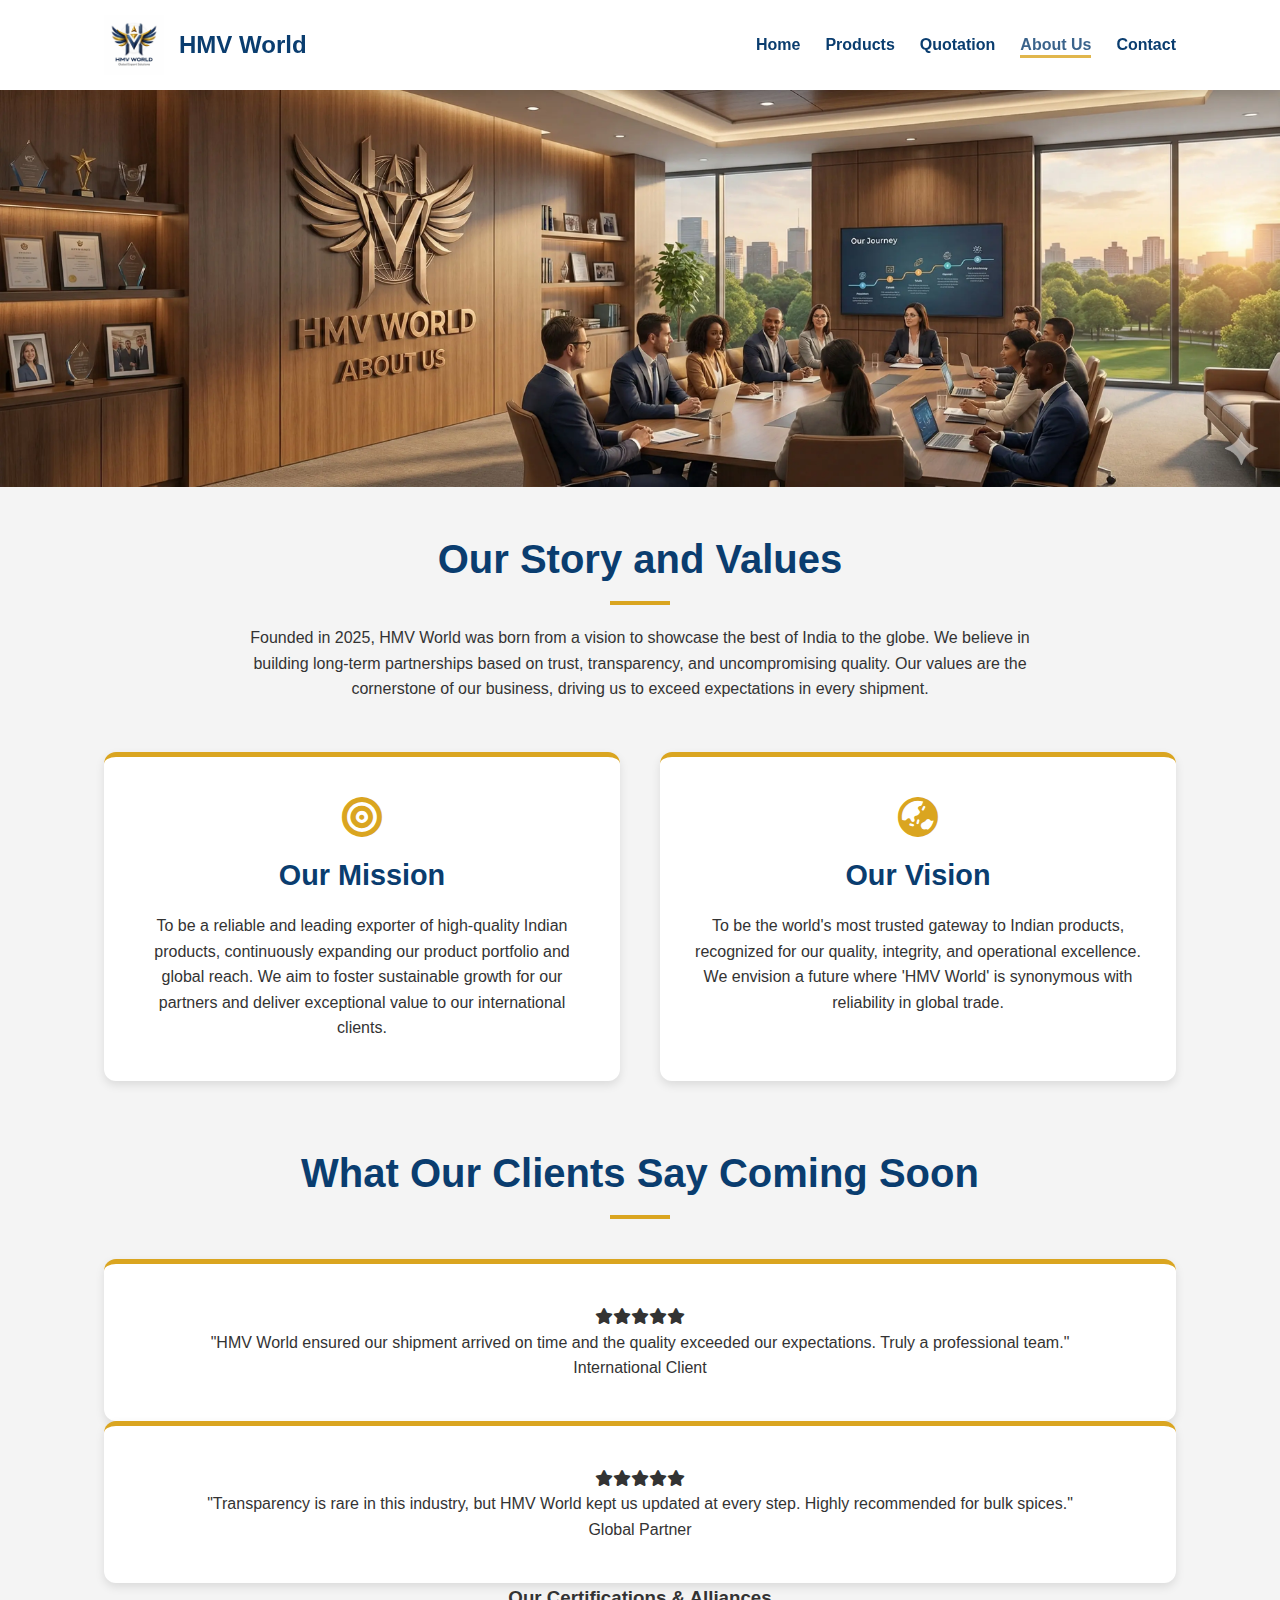
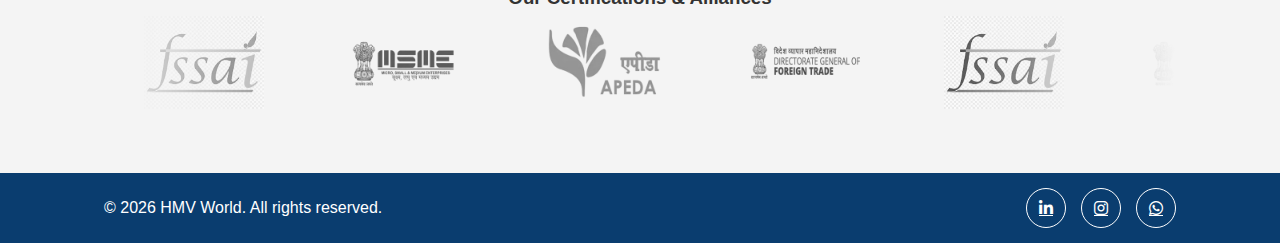
<file: about.html>
<!DOCTYPE html>
<html lang="en">
<head>
    <meta charset="UTF-8">
    <meta name="viewport" content="width=device-width, initial-scale=1.0">
    <title>About Us | HMV World</title>
    <meta http-equiv="Content-Security-Policy" content="default-src 'self'; script-src 'self' https://cdn.jsdelivr.net https://cdnjs.cloudflare.com 'unsafe-inline'; style-src 'self' https://cdnjs.cloudflare.com https://fonts.googleapis.com 'unsafe-inline'; img-src 'self' data:; font-src 'self' https://cdnjs.cloudflare.com https://fonts.gstatic.com; connect-src 'self' https://api.emailjs.com https://ipapi.co;">

    <link rel="stylesheet" href="style.css">
    <link rel="stylesheet" href="https://cdnjs.cloudflare.com/ajax/libs/font-awesome/6.5.1/css/all.min.css" crossorigin="anonymous" referrerpolicy="no-referrer">
    <link href="https://fonts.googleapis.com/css2?family=Poppins:wght@400;600;700&display=swap" rel="stylesheet">
</head>
<body>

    <div id="app-header"></div>

    <div class="page-hero">...</div>	

    <div class="page-hero">
        <img src="assets/pages/About%20Us.webp" alt="About Us">
    </div>

    <section id="about" class="about-section section" style="padding-top: 40px;">
        <div class="container">
            
            <div class="about-story">
                <h2>Our Story and Values</h2>
                <p>Founded in 2025, HMV World was born from a vision to showcase the best of India to the globe. We believe in building long-term partnerships based on trust, transparency, and uncompromising quality. Our values are the cornerstone of our business, driving us to exceed expectations in every shipment.</p>
            </div>
            
            <div class="about-grid">
                <div class="info-card">
                    <i class="fas fa-bullseye" style="font-size: 2.5rem; color: var(--primary-gold); margin-bottom: 15px;"></i>
                    <h3>Our Mission</h3>
                    <p>To be a reliable and leading exporter of high-quality Indian products, continuously expanding our product portfolio and global reach. We aim to foster sustainable growth for our partners and deliver exceptional value to our international clients.</p>
                </div>

                <div class="info-card">
                    <i class="fas fa-globe-asia" style="font-size: 2.5rem; color: var(--primary-gold); margin-bottom: 15px;"></i>
                    <h3>Our Vision</h3>
                    <p>To be the world's most trusted gateway to Indian products, recognized for our quality, integrity, and operational excellence. We envision a future where 'HMV World' is synonymous with reliability in global trade.</p>
                </div>
            </div>

            <div class="testimonials-section">
                <h2 class="section-title">What Our Clients Say <span class="coming-soon-badge">Coming Soon</span></h2>
                <div class="testimonial-grid">
                    
                    <div class="info-card testimonial-card">
                        <div class="stars">
                            <i class="fas fa-star"></i><i class="fas fa-star"></i><i class="fas fa-star"></i><i class="fas fa-star"></i><i class="fas fa-star"></i>
                        </div>
                        <p>"HMV World ensured our shipment arrived on time and the quality exceeded our expectations. Truly a professional team."</p>
                        <div class="client-info">
                            <div class="client-photo"></div>
                            <span class="client-name">International Client</span>
                        </div>
                    </div>

                    <div class="info-card testimonial-card">
                        <div class="stars">
                            <i class="fas fa-star"></i><i class="fas fa-star"></i><i class="fas fa-star"></i><i class="fas fa-star"></i><i class="fas fa-star"></i>
                        </div>
                        <p>"Transparency is rare in this industry, but HMV World kept us updated at every step. Highly recommended for bulk spices."</p>
                        <div class="client-info">
                            <div class="client-photo"></div>
                            <span class="client-name">Global Partner</span>
                        </div>
                    </div>

                </div>
            </div>

            <div class="partners-section">
                <h3>Our Certifications & Alliances</h3>
                <div class="scrolling-partners">
                    <div class="partners-track">
                        <img class="partner-logo" src="assets/partners/fssai.webp" alt="FSSAI">
                        <img class="partner-logo" src="assets/partners/msme.webp" alt="MSME">
                        <img class="partner-logo" src="assets/partners/apeda.webp" alt="APEDA">
                        <img class="partner-logo" src="assets/partners/dgft.webp" alt="DGFT">
                        <img class="partner-logo" src="assets/partners/fssai.webp" alt="FSSAI">
                        <img class="partner-logo" src="assets/partners/msme.webp" alt="MSME">
                        <img class="partner-logo" src="assets/partners/apeda.webp" alt="APEDA">
                    </div>
                </div>
            </div>
        </div>
    </section>

	 <div id="app-footer"></div>
    <script src="script.js"></script>
</body>
</html>
</file>
<file: style.css>
/* ============================================ */
/* 1. GLOBAL & ROOT VARIABLES
/* ============================================ */
:root {
    --primary-blue: #0a3d6f;
    --primary-gold: #daa520;
    --dark-grey: #333;
    --light-grey: #f4f4f4;
    --white: #ffffff;
    --shadow: 0 4px 10px rgba(0,0,0,0.1);
    
    --font-heading: 'Poppins', sans-serif;
    --font-body: 'Roboto', sans-serif;
}

* { margin: 0; padding: 0; box-sizing: border-box; }
html { scroll-behavior: smooth; font-size: 16px; }

body {
    font-family: var(--font-body);
    color: var(--dark-grey);
    line-height: 1.6;
    min-height: 100vh;
    display: flex;
    flex-direction: column;
    /* FIX 2: Add padding to body because header is now fixed */
    padding-top: 90px; 
    /* Cursor Style */
    cursor: url("assets/logo/mouse%20cursor.webp") 16 16, auto;
}
@media (max-width: 768px) { body, button, a { cursor: auto; } }

/* UPDATED CONTAINER */
.container { 
    max-width: 1200px; 
    margin: 0 auto; 
    padding: 0 5%; 
}
@media (max-width: 768px) { .container { padding: 0 25px; } }

/* Sections */
section { padding: 60px 0; }
section:nth-child(even) { background-color: var(--light-grey); }

.section-title {
    font-family: var(--font-heading);
    font-size: 2.5rem;
    color: var(--primary-blue);
    text-align: center;
    margin-bottom: 40px;
    position: relative;
}
.section-title::after {
    content: ''; display: block; width: 60px; height: 4px;
    background-color: var(--primary-gold); margin: 10px auto 0;
}

/* Buttons */
.btn {
    display: inline-block; padding: 12px 28px;
    font-family: var(--font-heading); font-weight: 600; font-size: 1rem;
    text-decoration: none; border-radius: 5px;
    transition: all 0.3s ease; cursor: pointer; border: none;
}
.btn-primary {
    background-color: var(--primary-gold); 
    color: var(--primary-blue); /* Accessibility Fix */
    font-weight: 700;
    box-shadow: 0 2px 5px rgba(218, 165, 32, 0.4);
}
.btn-primary:hover {
    background-color: #c5931a; 
    color: var(--white);
    transform: translateY(-3px);
    box-shadow: 0 4px 8px rgba(218, 165, 32, 0.5);
}

/* ============================================ */
/* 2. HEADER (FIX 2: FIXED POSITION)
/* ============================================ */
.header {
    background-color: var(--white); box-shadow: var(--shadow);
    padding: 15px 0; 
    /* CHANGED: Fixed position to stay at top */
    position: fixed; 
    top: 0; 
    left: 0;
    width: 100%; 
    z-index: 1000;
}
.header-container { display: flex; justify-content: space-between; align-items: center; }
.logo { display: flex; align-items: center; text-decoration: none; }
.logo-img { width: 60px; height: 60px; margin-right: 15px; }
.logo-text { display: flex; flex-direction: column; }
.logo-name {
    font-family: var(--font-heading); font-size: 1.5rem;
    font-weight: 700; color: var(--primary-blue); line-height: 1;
}
/* FIX 1: Style for the tagline */
.logo-tagline { font-size: 0.8rem; color: var(--dark-grey); display: block; font-weight: 500; }

.nav-list { display: flex; list-style: none; gap: 25px; }
.nav-link {
    text-decoration: none; color: var(--primary-blue);
    font-family: var(--font-heading); font-weight: 600;
    position: relative; padding: 5px 0; transition: color 0.3s ease;
}
.nav-link:hover, .nav-link.active { color: var(--primary-blue); opacity: 0.8; }
.nav-link::after {
    content: ''; display: block; width: 0; height: 3px;
    background-color: var(--primary-gold); position: absolute;
    bottom: 0; left: 0; transition: width 0.3s ease;
}
.nav-link:hover::after, .nav-link.active::after { width: 100%; }

/* ============================================ */
/* 3. HERO & CONTENT
/* ============================================ */
.hero { height: 80vh; position: relative; overflow: hidden; width: 100%; padding: 0; }
.slider { width: 500%; height: 100%; display: flex; animation: slide 25s infinite linear; }
.slide { width: 20%; height: 100%; background-size: cover; background-position: center; }

@keyframes slide {
    0% { transform: translateX(0); }
    100% { transform: translateX(0); } /* Simplified for brevity, add full keyframes if needed */
}
/* Restore full animation keyframes from previous if slider moves */
@keyframes slide {
    0%, 16% { transform: translateX(0); }
    20%, 36% { transform: translateX(-20%); }
    40%, 56% { transform: translateX(-40%); }
    60%, 76% { transform: translateX(-60%); }
    80%, 96% { transform: translateX(-80%); }
    100% { transform: translateX(0); }
}

.hero-overlay { background-color: rgba(10, 61, 111, 0.35); position: absolute; top: 0; left: 0; width: 100%; height: 100%; pointer-events: none; }
.hero-cta { position: absolute; right: 40px; top: 50%; transform: translateY(-50%); pointer-events: auto; z-index: 20; }
.large-cta { padding: 16px 30px; font-size: 1.05rem; border-radius: 8px; box-shadow: 0 6px 18px rgba(0,0,0,0.25); }

.page-hero { width: 100%; margin-bottom: 0; line-height: 0; }
.page-hero img { width: 100%; height: auto; display: block; object-fit: cover; }

/* ============================================ */
/* 4. OTHER SECTIONS (Welcome, Products, About)
/* ============================================ */
.welcome-grid { display: grid; grid-template-columns: 2fr 1fr; gap: 40px; align-items: center; }
.welcome-content h2 { font-family: var(--font-heading); font-size: 2rem; color: var(--primary-blue); margin-bottom: 15px; }
.welcome-info-boxes { display: flex; flex-direction: column; gap: 20px; }
.info-box { background-color: var(--white); padding: 20px; border-radius: 8px; box-shadow: var(--shadow); border-left: 5px solid var(--primary-gold); }
.info-box h3 { font-family: var(--font-heading); color: var(--primary-blue); font-size: 1.1rem; margin-bottom: 5px; }

.products-grid-container { display: grid; grid-template-columns: repeat(auto-fit, minmax(220px, 1fr)); gap: 25px; align-items: start; justify-content: center; padding-top: 20px; }
.category-card { background: var(--primary-blue); color: var(--white); border-radius: 12px; box-shadow: 0 5px 15px rgba(0,0,0,0.2); display: flex; flex-direction: column; align-items: center; justify-content: center; text-align: center; min-height: 180px; position: relative; overflow: hidden; cursor: pointer; transition: all 0.3s ease; }
.category-card:hover { transform: translateY(-8px); background: #082d50; box-shadow: 0 12px 25px rgba(0,0,0,0.3); }
.category-header { padding: 20px; width: 100%; height: 100%; display: flex; flex-direction: column; align-items: center; justify-content: center; transition: all 0.3s ease; }
.category-icon { font-size: 3.5rem; color: var(--white); margin-bottom: 15px; }
.category-header h3 { color: var(--white); margin: 0; }
.category-varieties { font-size: 0.9rem; color: rgba(255, 255, 255, 0.7); margin-top: 5px; }

.category-card.active { grid-column: 1 / -1; background: transparent; box-shadow: none; border-radius: 0; order: -1; min-height: auto; height: auto; overflow: visible; transform: none; cursor: default; justify-content: start; margin-bottom: 20px; }
.category-card.active:hover { background: transparent; transform: none; box-shadow: none; }
.category-card.active .category-header { background: var(--white); width: 300px; max-width: 90%; height: auto; padding: 20px; border: 2px solid var(--primary-gold); border-bottom: 1px solid var(--white); border-radius: 15px 15px 0 0; margin-bottom: -2px; z-index: 5; box-shadow: 0 -5px 15px rgba(0,0,0,0.05); }
.category-card.active .category-icon { color: var(--primary-gold); font-size: 2.5rem; margin-bottom: 10px; }
.category-card.active h3 { color: var(--primary-blue); font-size: 1.5rem; }
.category-card.active .category-varieties { color: #777; }

.sub-products-list { display: none; }
.category-card.active .sub-products-list { display: flex; flex-wrap: wrap; justify-content: center; gap: 40px; width: 100%; background: var(--white); border: 2px solid var(--primary-gold); border-radius: 8px; padding: 60px 30px 40px 30px; z-index: 1; box-shadow: 0 10px 40px rgba(0,0,0,0.1); animation: fadeIn 0.4s ease-out; }
.sub-item { display: flex; flex-direction: column; align-items: center; width: 120px; text-align: center; cursor: pointer; transition: transform 0.3s ease; }
.sub-item:hover { transform: translateY(-8px); }
.sub-img { width: 100px; height: 100px; border-radius: 50%; object-fit: cover; border: 4px solid var(--white); box-shadow: 0 5px 15px rgba(0,0,0,0.15); margin-bottom: 15px; transition: all 0.3s ease; }
.sub-item:hover .sub-img { border-color: var(--primary-gold); box-shadow: 0 8px 20px rgba(218, 165, 32, 0.3); }
.sub-name { font-family: var(--font-heading); font-weight: 600; color: var(--primary-blue); font-size: 0.95rem; line-height: 1.3; }

/* About & Partners */
.about-content { max-width: 800px; margin: 0 auto 40px auto; text-align: center; }
.about-story { max-width: 800px; margin: 0 auto 50px auto; text-align: center; }
.about-story h2 { font-family: var(--font-heading); font-size: 2.5rem; color: var(--primary-blue); margin-bottom: 20px; position: relative; display: inline-block; }
.about-story h2::after { content: ''; display: block; width: 60px; height: 4px; background-color: var(--primary-gold); margin: 10px auto 0; }
.about-grid { display: grid; grid-template-columns: 1fr 1fr; gap: 40px; margin-bottom: 60px; }
.info-card { background: var(--white); padding: 40px 30px; border-radius: 12px; box-shadow: var(--shadow); text-align: center; transition: all 0.3s ease; border-top: 5px solid var(--primary-gold); }
.info-card:hover { transform: translateY(-10px); box-shadow: 0 15px 30px rgba(0,0,0,0.2); }
.info-card h3 { font-family: var(--font-heading); font-size: 1.8rem; color: var(--primary-blue); margin-bottom: 15px; }

.partners-section { text-align: center; }
.scrolling-partners { width: 100%; overflow: hidden; mask-image: linear-gradient(to right, transparent, white 20%, white 80%, transparent); -webkit-mask-image: linear-gradient(to right, transparent, white 20%, white 80%, transparent); }
.partners-track { display: flex; width: calc(200px * 10); animation: scroll 20s linear infinite; }
.partners-track img { width: 200px; height: 100px; object-fit: contain; padding: 0 40px; filter: grayscale(100%); opacity: 0.7; cursor: pointer; transition: all 0.3s ease; }
.partners-track img:hover { filter: grayscale(0%); opacity: 1; transform: scale(1.05); }
@keyframes scroll { 0% { transform: translateX(0); } 100% { transform: translateX(calc(-200px * 4)); } }

/* ============================================ */
/* 5. FORM (Updated)
/* ============================================ */
.quotation-form { max-width: 900px; margin: 0 auto; background-color: var(--white); padding: 30px; border-radius: 8px; box-shadow: var(--shadow); }
.quotation-form-grid { display: grid; grid-template-columns: 1fr 1fr; gap: 20px; }
.form-group { display: flex; flex-direction: column; }
.span-half { grid-column: span 1; }
.span-full { grid-column: span 2; }
.form-group label { font-weight: 500; margin-bottom: 8px; font-size: 0.9rem; }
.form-group input, .form-group select, .form-group textarea { width: 100%; padding: 12px; border: 1px solid #ccc; border-radius: 4px; font-size: 1rem; }
input:read-only { background-color: #e9ecef; cursor: not-allowed; }
.form-group-contact .contact-inputs { display: flex; }
.form-group-contact select { width: 110px; border-radius: 4px 0 0 4px; border-right: none; }
.form-group-contact input { border-radius: 0 4px 4px 0; }

/* FIX 3: Terms Checkbox Style */
.form-terms { flex-direction: row; align-items: center; gap: 10px; justify-content: center; margin-top: 10px; }
.form-terms input { width: 20px; height: 20px; cursor: pointer; }
.form-terms label { margin-bottom: 0; font-weight: normal; font-size: 0.95rem; }
.form-terms a { color: var(--primary-blue); text-decoration: underline; cursor: pointer; }


/* ============================================ */
/* 6. CONTACT & FOOTER & MODALS
/* ============================================ */
.contact-grid { display: grid; grid-template-columns: repeat(3, 1fr); gap: 30px; }
.contact-item { background: var(--white); padding: 30px; text-align: center; border-radius: 8px; box-shadow: var(--shadow); }
.contact-item i { font-size: 2.5rem; color: var(--primary-gold); margin-bottom: 15px; }

.footer { background-color: var(--primary-blue); color: var(--white); padding: 15px 0; margin-top: auto; width: 100%; }
.footer-container { display: flex; justify-content: space-between; align-items: center; }
.footer-socials { display: flex; gap: 15px; }
.social-link { color: var(--white); width: 40px; height: 40px; display: flex; align-items: center; justify-content: center; border: 1px solid var(--white); border-radius: 50%; transition: all 0.3s; }
.social-link:hover { background: var(--primary-gold); border-color: var(--primary-gold); }

/* Modals */
.modal, .product-modal { display: none; position: fixed; z-index: 9999; left: 0; top: 0; width: 100%; height: 100%; background-color: rgba(0,0,0,0.6); align-items: center; justify-content: center; overflow-y: auto; }
.modal.show, .product-modal.show { display: flex; animation: fadeIn 0.3s; }
body.modal-open { overflow: hidden; }
.modal-content, .product-modal-content { background-color: var(--white); margin: 20px; padding: 30px; border-radius: 12px; position: relative; box-shadow: 0 15px 40px rgba(0,0,0,0.5); animation: slideDown 0.4s; }
.product-modal-content { width: 100%; max-width: 850px; display: grid; grid-template-columns: 1fr 1.2fr; overflow: hidden; }
.pm-image-col { background: #f0f0f0; display: flex; align-items: center; justify-content: center; padding: 20px; }
.pm-image-col img { width: 100%; max-height: 350px; object-fit: contain; }
.pm-details-col { padding: 30px; overflow-y: auto; max-height: 80vh; }
.pm-close, .modal-close { position: absolute; right: 20px; top: 10px; font-size: 2rem; cursor: pointer; color: #555; z-index: 10; line-height: 1; }
.partner-modal-content { max-width: 720px; width: 95%; }
.partner-modal-body { display: flex; gap: 24px; align-items: flex-start; }
.partner-modal-image img { width: 140px; height: 140px; object-fit: contain; border-radius: 8px; }
.partner-modal-text { flex: 1; }

.popup-overlay { position: fixed; top: 0; left: 0; width: 100%; height: 100%; background: rgba(0,0,0,0.6); display: flex; justify-content: center; align-items: center; z-index: 10000; animation: fadeIn 0.3s; }
.popup-box { background: #fff; padding: 30px; border-radius: 12px; text-align: center; max-width: 400px; }

@keyframes fadeIn { from { opacity: 0; } to { opacity: 1; } }
@keyframes slideDown { from { top: -50px; opacity: 0; } to { top: 0; opacity: 1; } }

@media (max-width: 992px) { .header-container, .welcome-grid, .quotation-form-grid, .about-grid, .contact-grid { grid-template-columns: 1fr; flex-direction: column; } .nav-list { gap: 15px; flex-wrap: wrap; justify-content: center; } .span-half { grid-column: span 1; } }
@media (max-width: 768px) { .products-grid-container { grid-template-columns: repeat(auto-fit, minmax(150px, 1fr)); } .category-card.active .sub-products-list { gap: 20px; padding: 50px 10px 30px 10px; } .sub-item { width: 90px; } .sub-img { width: 75px; height: 75px; } .product-modal-content { grid-template-columns: 1fr; overflow-y: scroll; } .partner-modal-body { flex-direction: column; text-align: center; } .partner-modal-image img { margin: 0 auto; } .footer-container { flex-direction: column; gap: 15px; } }

/* =============================== */
/* POPUP OVERLAY & BOX STYLING */
/* =============================== */
.popup-overlay {
  position: fixed;
  top: 0;
  left: 0;
  width: 100%;
  height: 100%;
  background-color: rgba(0, 0, 0, 0.6);
  display: flex;
  justify-content: center;
  align-items: center;
  z-index: 9999;
  animation: fadeIn 0.3s ease-in-out;
}

.popup-box {
  background-color: #fff;
  padding: 30px 25px;
  border-radius: 12px;
  text-align: center;
  max-width: 400px;
  width: 90%;
  box-shadow: 0 8px 25px rgba(0, 0, 0, 0.2);
  font-family: 'Poppins', sans-serif;
  animation: scaleUp 0.3s ease-in-out;
}

.popup-box h3 {
  color: #1f3c88;
  font-size: 1.5rem;
  margin-bottom: 15px;
}

.popup-box p {
  font-size: 1rem;
  margin-bottom: 20px;
  color: #333;
}

.popup-box a {
  display: inline-flex;
  align-items: center;
  gap: 8px;
  background-color: #25d366;
  color: #fff;
  text-decoration: none;
  padding: 10px 18px;
  border-radius: 6px;
  font-weight: 500;
  margin-bottom: 15px;
  transition: all 0.3s ease;
}

.popup-box a:hover {
  background-color: #1ebe57;
}

.popup-box button#close-popup {
  background-color: #1f3c88;
  color: #fff;
  border: none;
  padding: 10px 20px;
  border-radius: 6px;
  cursor: pointer;
  font-weight: 500;
  transition: all 0.3s ease;
}

.popup-box button#close-popup:hover {
  background-color: #15285c;
}

@keyframes fadeIn {
  from {
    opacity: 0;
  }
  to {
    opacity: 1;
  }
}

@keyframes scaleUp {
  from {
    transform: scale(0.8);
  }
  to {
    transform: scale(1);
  }
}



/* Animations */
@keyframes fadeIn {
  from {
    opacity: 0;
  }
  to {
    opacity: 1;
  }
}

@keyframes scaleUp {
  from {
    transform: scale(0.8);
  }
  to {
    transform: scale(1);
  }
}
}
</file>
